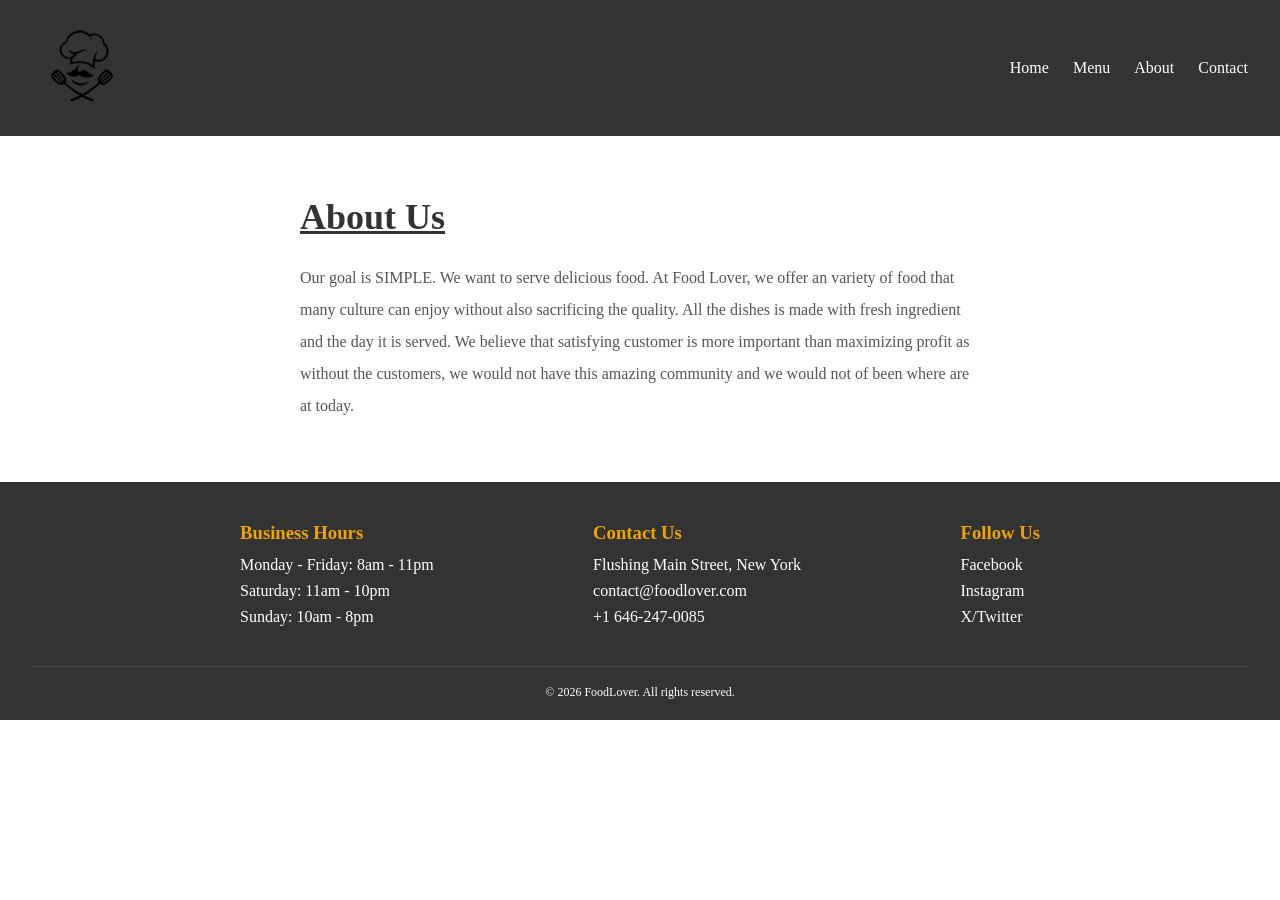
<file: about.html>
<!DOCTYPE html>
<html lang="en">
  <head>
    <meta charset="UTF-8" />
    <link rel="stylesheet" href="style.css" />
    <meta name="viewport" content="width=device-width, initial-scale=1.0" />
    <title>About Us</title>
  </head>
  <body>
    <div class="navbar">
      <a class="logo">
        <img src="cheffy.png" alt="Logo" height="100px" />
      </a>
      <ul class="navbaritem">
        <li><a href="index.html">Home</a></li>
        <li><a href="menu.html">Menu</a></li>
        <li><a href="about.html">About</a></li>
        <li><a href="contact.html">Contact</a></li>
      </ul>
    </div>
    <div class="about">
      <h1>About Us</h1>
      <div>
        Our goal is SIMPLE. We want to serve delicious food. At Food Lover, we
        offer an variety of food that many culture can enjoy without also
        sacrificing the quality. All the dishes is made with fresh ingredient
        and the day it is served. We believe that satisfying customer is more
        important than maximizing profit as without the customers, we would not
        have this amazing community and we would not of been where are at today.
      </div>
    </div>
    <footer>
      <div class="footercontent">
        <div class="footersection">
          <h3>Business Hours</h3>
          <ul>
            <li>Monday - Friday: 8am - 11pm</li>
            <li>Saturday: 11am - 10pm</li>
            <li>Sunday: 10am - 8pm</li>
          </ul>
        </div>
        <div class="footersection">
          <h3>Contact Us</h3>
          <ul>
            <li>Flushing Main Street, New York</li>
            <li>contact@foodlover.com</li>
            <li>+1 646-247-0085</li>
          </ul>
        </div>
        <div class="footersection">
          <h3>Follow Us</h3>
          <ul>
            <li><a href="https://www.facebook.com">Facebook</a></li>
            <li><a href="https://www.instagram.com">Instagram</a></li>
            <li><a href="https://www.twitter.com">X/Twitter</a></li>
          </ul>
        </div>
      </div>
      <p class="copyright">© 2026 FoodLover. All rights reserved.</p>
    </footer>
  </body>
</html>
</file>
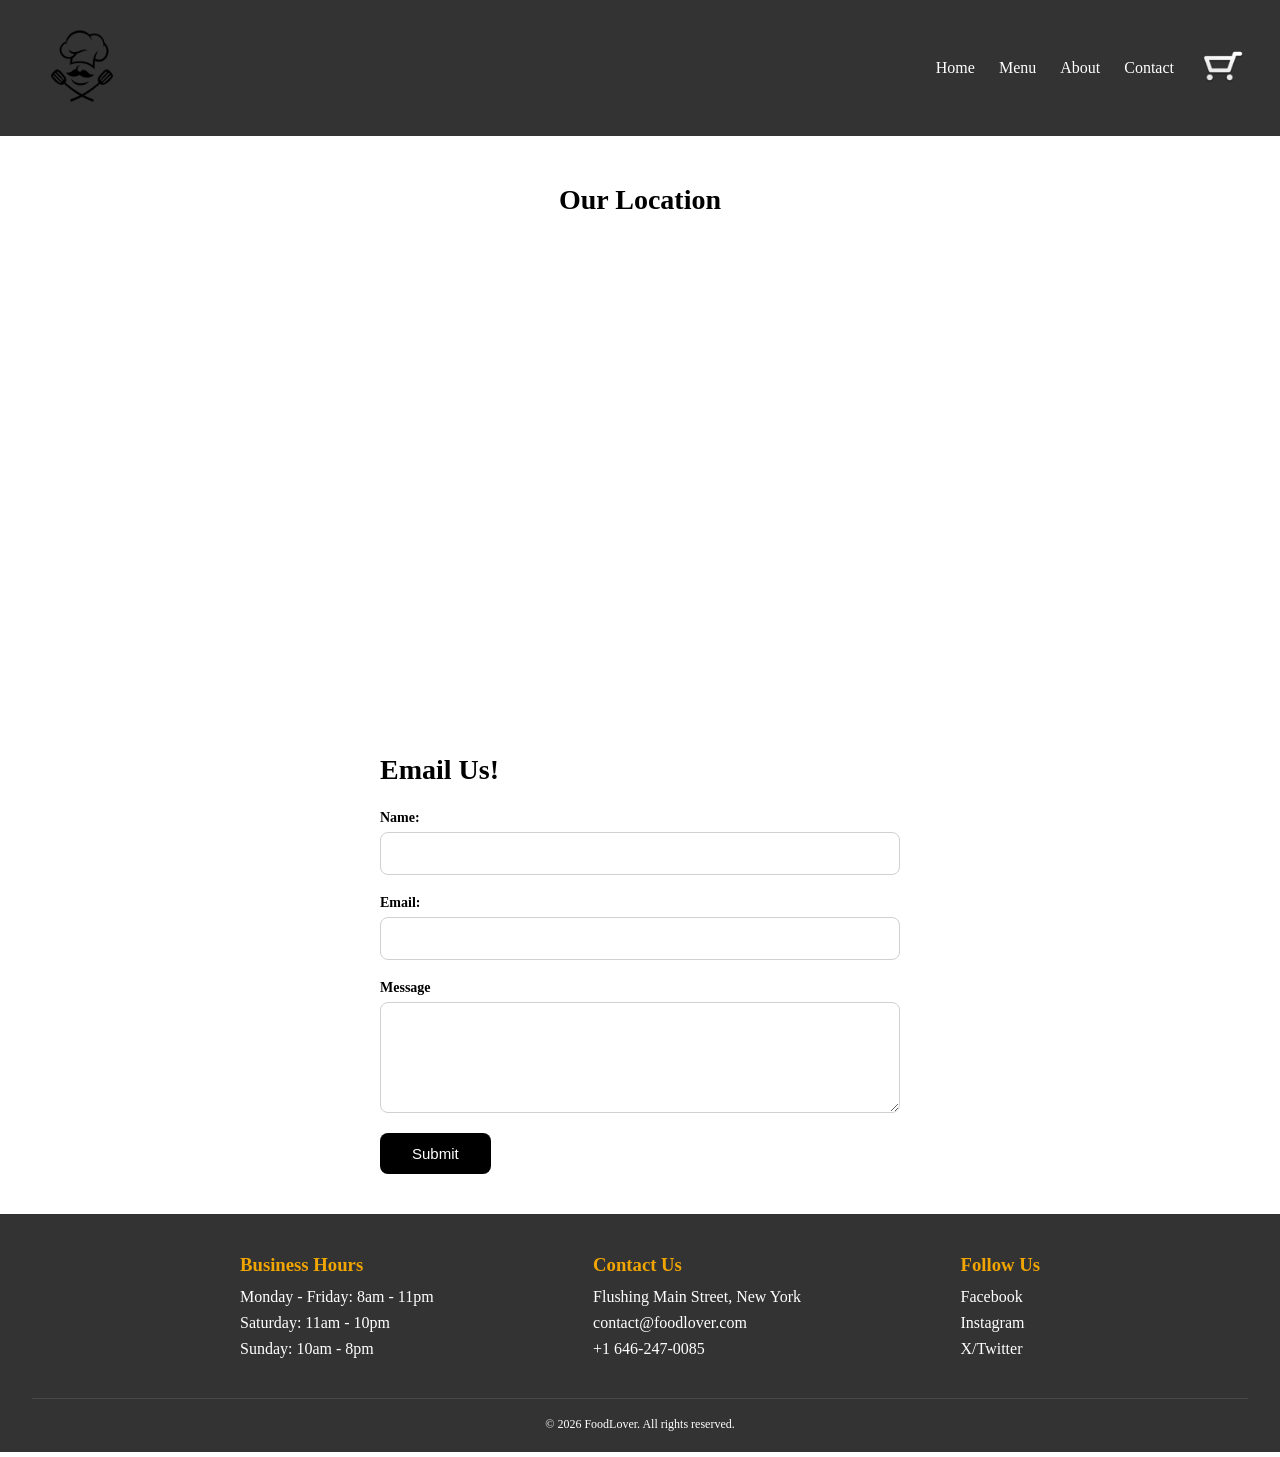
<file: contact.html>
<!DOCTYPE html>
<html lang="en">
  <head>
    <meta charset="UTF-8" />
    <link rel="stylesheet" href="style.css" />

    <meta name="viewport" content="width=device-width, initial-scale=1.0" />
    <title>Document</title>
  </head>
  <body>
    <div class="navbar">
      <a class="logo">
        <img src="cheffy.png" alt="Logo" height="100px" />
      </a>
      <ul class="navbaritem">
        <li><a href="index.html">Home</a></li>
        <li><a href="menu.html">Menu</a></li>
        <li><a href="about.html">About</a></li>
        <li><a href="contact.html">Contact</a></li>
        <li>
          <a href="shoppingcart.html"><img src="cart.png" /></a>
        </li>
      </ul>
    </div>
    <div class="location">
      <h2>Our Location</h2>
      <iframe
        class="map"
        src="https://www.google.com/maps/embed?pb=!1m18!1m12!1m3!1d3023.1840966098107!2d-73.82767648895603!3d40.73597447127072!2m3!1f0!2f0!3f0!3m2!1i1024!2i768!4f13.1!3m3!1m2!1s0x89c260618039000d%3A0x4e4216fa03a650cf!2sMain%20St%2C%20Queens%2C%20NY!5e0!3m2!1sen!2sus!4v1772293680499!5m2!1sen!2sus"
        width="600"
        height="450"
        style="border: 0"
        allowfullscreen=""
        loading="lazy"
        referrerpolicy="no-referrer-when-downgrade"
      ></iframe>
    </div>

    <div class="contactform">
      <h2>Email Us!</h2>
      <div class="form">
        <label for="name">Name:</label>
        <input type="text" id="name" />
      </div>
      <div class="form">
        <label for="email">Email: </label>
        <input type="email" id="email" />
      </div>
      <div class="form">
        <label for="message">Message</label>
        <textarea id="message" rows="5"></textarea>
      </div>
      <button type="submit">Submit</button>
    </div>
    <footer>
      <div class="footercontent">
        <div class="footersection">
          <h3>Business Hours</h3>
          <ul>
            <li>Monday - Friday: 8am - 11pm</li>
            <li>Saturday: 11am - 10pm</li>
            <li>Sunday: 10am - 8pm</li>
          </ul>
        </div>
        <div class="footersection">
          <h3>Contact Us</h3>
          <ul>
            <li>Flushing Main Street, New York</li>
            <li>contact@foodlover.com</li>
            <li>+1 646-247-0085</li>
          </ul>
        </div>
        <div class="footersection">
          <h3>Follow Us</h3>
          <ul>
            <li><a href="https://www.facebook.com">Facebook</a></li>
            <li><a href="https://www.instagram.com">Instagram</a></li>
            <li><a href="https://www.twitter.com">X/Twitter</a></li>
          </ul>
        </div>
      </div>
      <p class="copyright">© 2026 FoodLover. All rights reserved.</p>
    </footer>
  </body>
</html>
</file>
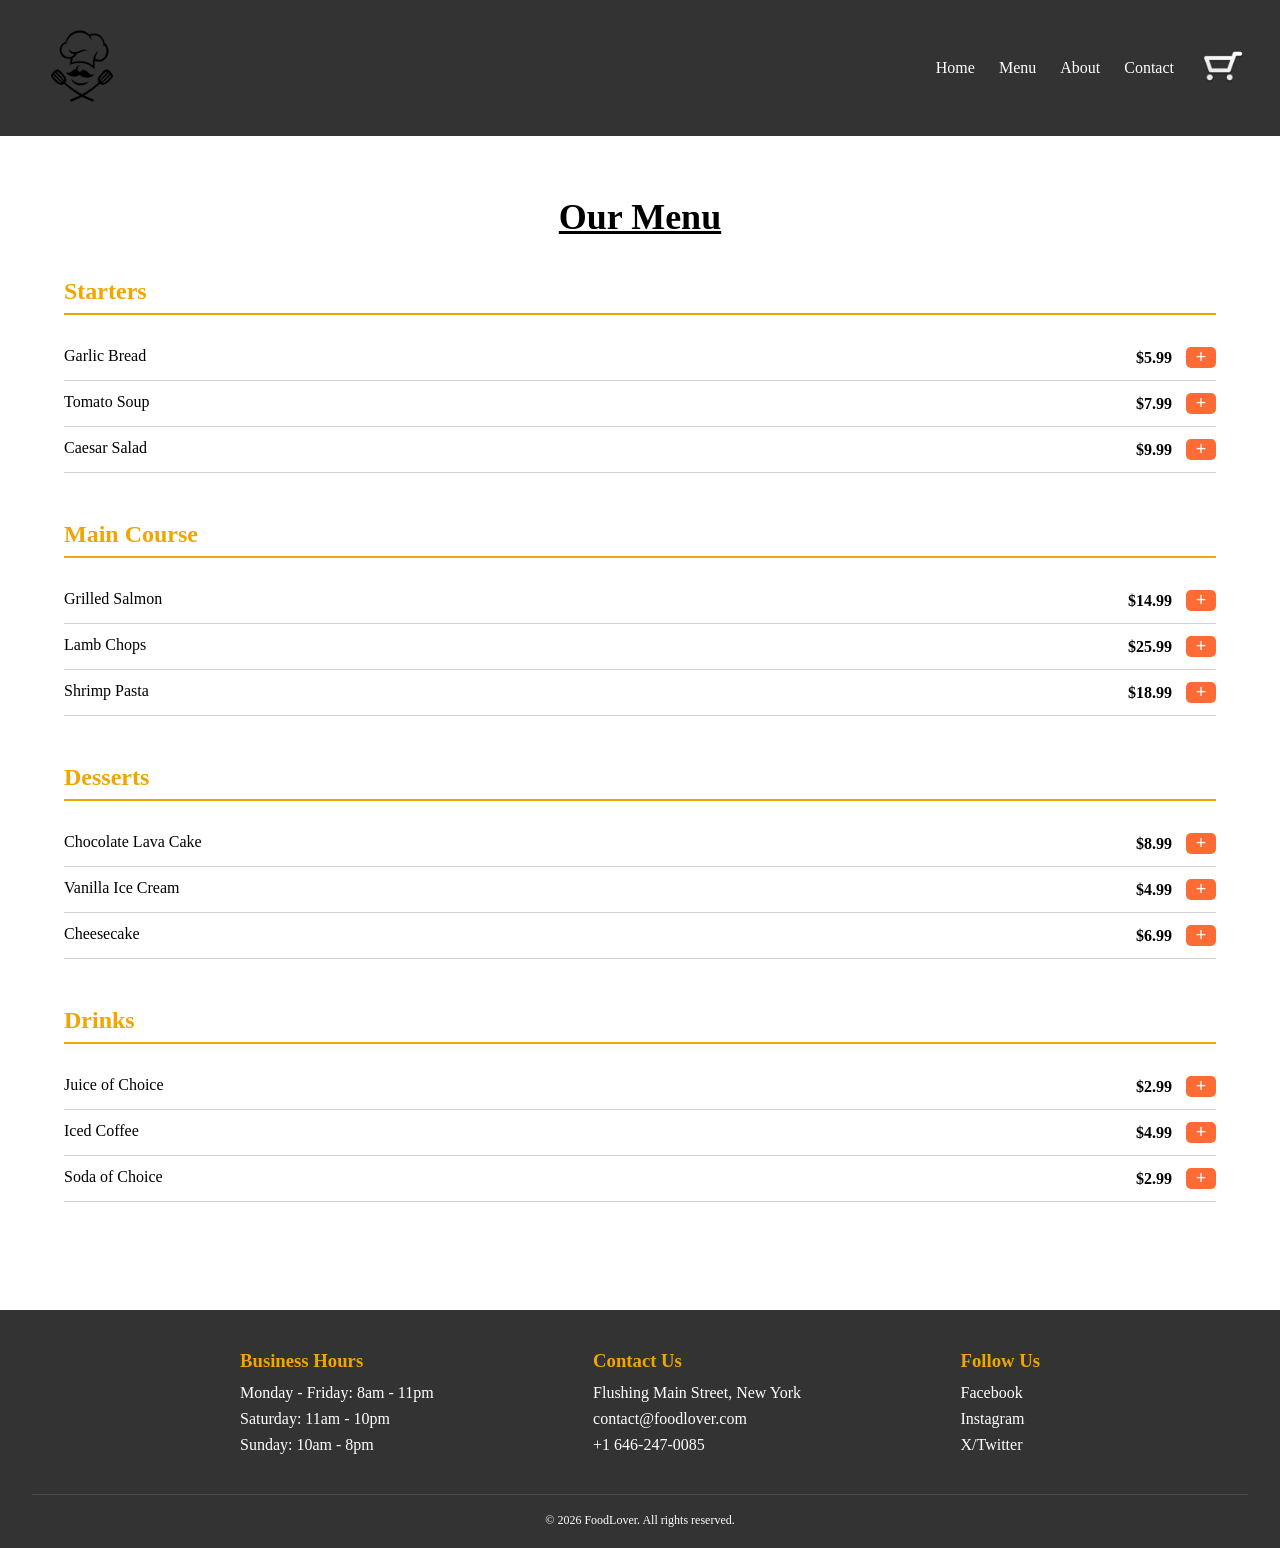
<file: menu.html>
<!DOCTYPE html>
<html lang="en">
  <head>
    <meta charset="UTF-8" />
    <link rel="stylesheet" href="style.css" />
    <meta name="viewport" content="width=device-width, initial-scale=1.0" />
    <title>Document</title>
  </head>
  <body>
    <div class="navbar">
      <a class="logo">
        <img src="cheffy.png" alt="Logo" height="100px" />
      </a>
      <ul class="navbaritem">
        <li><a href="index.html">Home</a></li>
        <li><a href="menu.html">Menu</a></li>
        <li><a href="about.html">About</a></li>
        <li><a href="contact.html">Contact</a></li>
        <li>
          <a href="shoppingcart.html"><img src="cart.png" /></a>
        </li>
      </ul>
    </div>
    <div class="menu">
      <h1>Our Menu</h1>
      <div class="menucategory">
        <h2>Starters</h2>
        <div class="menuitem">
          <p>Garlic Bread</p>
          <div>
            <span>$5.99</span>
            <button class="additem" onclick="addToCart('Garlic Bread', 5.99)">
              +
            </button>
          </div>
        </div>
        <div class="menuitem">
          <p>Tomato Soup</p>
          <div>
            <span>$7.99</span>
            <button class="additem" onclick="addToCart('Tomato Soup', 7.99)">
              +
            </button>
          </div>
        </div>
        <div class="menuitem">
          <p>Caesar Salad</p>
          <div>
            <span>$9.99</span>
            <button class="additem" onclick="addToCart('Caesar Salad', 9.99)">
              +
            </button>
          </div>
        </div>
      </div>
      <div class="menucategory">
        <h2>Main Course</h2>
        <div class="menuitem">
          <p>Grilled Salmon</p>
          <div>
            <span>$14.99</span>
            <button
              class="additem"
              onclick="addToCart('Grilled Salmon', 14.99)"
            >
              +
            </button>
          </div>
        </div>
        <div class="menuitem">
          <p>Lamb Chops</p>
          <div>
            <span>$25.99</span>
            <button class="additem" onclick="addToCart('Lamb Chops', 25.99)">
              +
            </button>
          </div>
        </div>
        <div class="menuitem">
          <p>Shrimp Pasta</p>
          <div>
            <span>$18.99</span>
            <button class="additem" onclick="addToCart('Shrimp Pasta', 18.99)">
              +
            </button>
          </div>
        </div>
      </div>
      <div class="menucategory">
        <h2>Desserts</h2>
        <div class="menuitem">
          <p>Chocolate Lava Cake</p>
          <div>
            <span>$8.99</span>
            <button
              class="additem"
              onclick="addToCart('Chocolate Lava Cake', 8.99)"
            >
              +
            </button>
          </div>
        </div>
        <div class="menuitem">
          <p>Vanilla Ice Cream</p>
          <div>
            <span>$4.99</span>
            <button
              class="additem"
              onclick="addToCart('Vanilla Ice Cream', 4.99)"
            >
              +
            </button>
          </div>
        </div>
        <div class="menuitem">
          <p>Cheesecake</p>
          <div>
            <span>$6.99</span>
            <button class="additem" onclick="addToCart('Cheesecake', 6.99)">
              +
            </button>
          </div>
        </div>
      </div>
      <div class="menucategory">
        <h2>Drinks</h2>
        <div class="menuitem">
          <p>Juice of Choice</p>
          <div>
            <span>$2.99</span>
            <button
              class="additem"
              onclick="addToCart('Juice of Choice', 2.99)"
            >
              +
            </button>
          </div>
        </div>
        <div class="menuitem">
          <p>Iced Coffee</p>
          <div>
            <span>$4.99</span>
            <button class="additem" onclick="addToCart('Iced Coffee', 4.99)">
              +
            </button>
          </div>
        </div>
        <div class="menuitem">
          <p>Soda of Choice</p>
          <div>
            <span>$2.99</span>
            <button class="additem" onclick="addToCart('Soda of Choice', 2.99)">
              +
            </button>
          </div>
        </div>
      </div>
    </div>
    <footer>
      <div class="footercontent">
        <div class="footersection">
          <h3>Business Hours</h3>
          <ul>
            <li>Monday - Friday: 8am - 11pm</li>
            <li>Saturday: 11am - 10pm</li>
            <li>Sunday: 10am - 8pm</li>
          </ul>
        </div>
        <div class="footersection">
          <h3>Contact Us</h3>
          <ul>
            <li>Flushing Main Street, New York</li>
            <li>contact@foodlover.com</li>
            <li>+1 646-247-0085</li>
          </ul>
        </div>
        <div class="footersection">
          <h3>Follow Us</h3>
          <ul>
            <li><a href="https://www.facebook.com">Facebook</a></li>
            <li><a href="https://www.instagram.com">Instagram</a></li>
            <li><a href="https://www.twitter.com">X/Twitter</a></li>
          </ul>
        </div>
      </div>
      <p class="copyright">© 2026 FoodLover. All rights reserved.</p>
    </footer>
    <script src="cart.js"></script>
  </body>
</html>
</file>
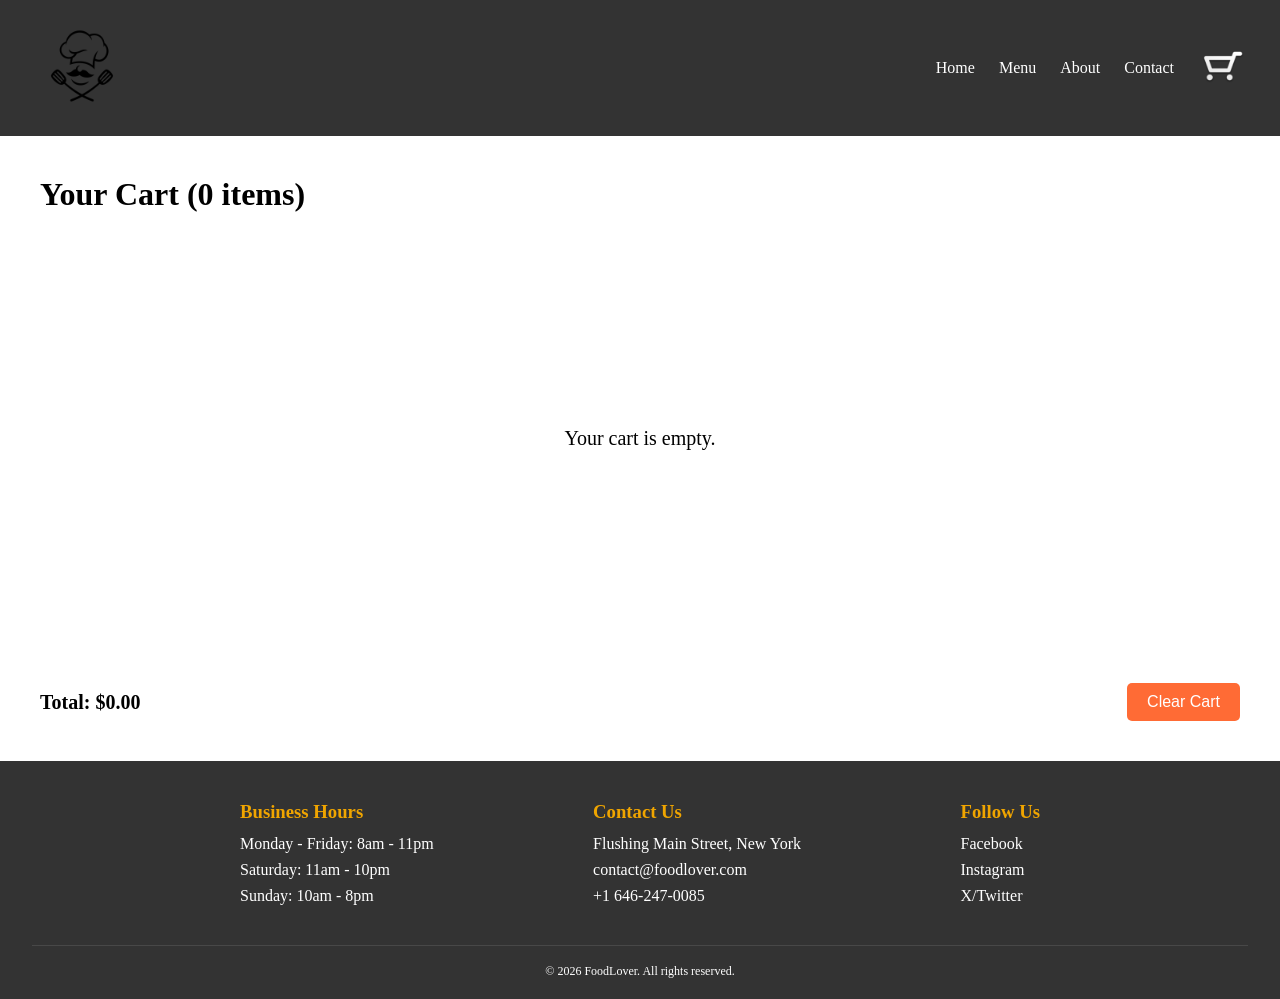
<file: shoppingcart.html>
<!DOCTYPE html>
<html lang="en">
  <head>
    <meta charset="UTF-8" />
    <link rel="stylesheet" href="style.css" />
    <meta name="viewport" content="width=device-width, initial-scale=1.0" />
    <title>Shopping Cart</title>
  </head>
  <body>
    <div class="navbar">
      <a class="logo">
        <img src="cheffy.png" alt="Logo" height="100px" />
      </a>
      <ul class="navbaritem">
        <li><a href="index.html">Home</a></li>
        <li><a href="menu.html">Menu</a></li>
        <li><a href="about.html">About</a></li>
        <li><a href="contact.html">Contact</a></li>
        <li>
          <a href="shoppingcart.html"><img src="cart.png" /></a>
        </li>
      </ul>
    </div>

    <div class="cartpage">
      <h1>
        Your Cart (<span id="cartcount">0</span>
        items)
      </h1>
      <div id="cartitems"></div>
      <div class="cartfooter">
        <div id="carttotal">Total: $0.00</div>
        <button class="clearbtn" onclick="clearCart()">Clear Cart</button>
      </div>
    </div>

    <footer>
      <div class="footercontent">
        <div class="footersection">
          <h3>Business Hours</h3>
          <ul>
            <li>Monday - Friday: 8am - 11pm</li>
            <li>Saturday: 11am - 10pm</li>
            <li>Sunday: 10am - 8pm</li>
          </ul>
        </div>
        <div class="footersection">
          <h3>Contact Us</h3>
          <ul>
            <li>Flushing Main Street, New York</li>
            <li>contact@foodlover.com</li>
            <li>+1 646-247-0085</li>
          </ul>
        </div>
        <div class="footersection">
          <h3>Follow Us</h3>
          <ul>
            <li><a href="https://www.facebook.com">Facebook</a></li>
            <li><a href="https://www.instagram.com">Instagram</a></li>
            <li><a href="https://www.twitter.com">X/Twitter</a></li>
          </ul>
        </div>
      </div>
      <p class="copyright">© 2026 FoodLover. All rights reserved.</p>
    </footer>
    <script src="cart.js"></script>
  </body>
</html>
</file>
<file: style.css>
* {
  margin: 0;
  padding: 0;
  box-sizing: border-box;
}

/*
Navbar Section
*/

.navbar {
  display: flex;
  flex-direction: row;
  align-items: center;
  justify-content: space-between;
  padding: 16px 32px;
  background-color: #333;
  width: 100%;
}

.navbaritem {
  list-style: none;
  display: flex;
  flex-direction: row;
  gap: 24px;
  align-items: center;
}

.navbaritem a {
  color: white;
  text-decoration: none;
}
.navbaritem img {
  width: 50px;
}

/*About Section
*/

.about {
  max-width: 800px;
  margin: 0 auto;
  padding: 60px;
}

.about h1 {
  font-size: 36px;
  margin-bottom: 24px;
  color: #333;
  text-decoration: underline;
}

.about div {
  font-size: 16px;
  line-height: 2;
  color: #555;
}
/*Footer Section */

footer {
  background-color: #333;
  color: white;
  padding: 40px 32px 20px;
  width: 100%;
}

.footercontent {
  display: flex;
  justify-content: space-between;
  gap: 40px;
  max-width: 800px;
  margin: 0 auto;
}

.footersection h3 {
  margin-bottom: 12px;
  color: #f0a500;
}

.footersection ul {
  list-style: none;
}

.footersection ul li {
  color: white;
  margin-bottom: 8px;
}

.footersection a {
  color: white;
  text-decoration: none;
}

.copyright {
  text-align: center;
  margin-top: 32px;
  font-size: 12px;
  color: white;
  border-top: 1px solid rgba(255, 255, 255, 0.1);
  padding-top: 18px;
}

/*Hero Section*/

.hero {
  background-image: url("food.jpg");
  background-size: cover;
  background-position: center;
  display: flex;
  min-height: 80vh;
  align-items: flex-start;
  justify-content: center;
  text-align: center;
}

.herocontent {
  color: black;
  margin-top: clamp(70px, 10vh, 150px);
}

.herocontent h1 {
  font-size: clamp(50px, 5vh, 90px);
  font-weight: bold;
  margin-bottom: 16px;
}

.herocontent p {
  font-size: clamp(20px, 2.5vh, 28px);
  color: black;
}

@media (max-width: 768px) {
  .navbar {
    flex-direction: column;
    align-items: center;
    gap: 12px;
  }

  .navbaritem {
    flex-direction: column;
    gap: 12px;
  }

  .footercontent {
    flex-direction: column;
    align-items: center;
  }
}

/* MENU PAGE */
.menu {
  width: 90%;
  margin: 0 auto;
  padding: 60px 0;
}

.additem {
  margin-left: 10px;
  background-color: #ff6b35;
  color: white;
  border: none;
  border-radius: 5px;
  width: 30px;
  font-size: 18px;
  cursor: pointer;
}
.menu h1 {
  font-size: 36px;
  margin-bottom: 40px;
  color: black;
  text-decoration: underline;
  text-align: center;
}

.menucategory {
  margin-bottom: 48px;
}

.menucategory h2 {
  font-size: 24px;
  color: #f0a500;
  margin-bottom: 20px;
  border-bottom: 2px solid #f0a500;
  padding-bottom: 8px;
}

.menuitem {
  display: flex;
  justify-content: space-between;
  padding: 12px 0;
  border-bottom: 1px solid #d2d0d0;
  font-size: 16px;
  color: black;
}

.menuitem span {
  color: black;
  font-weight: bold;
}

/* FOod */
.gallery {
  width: 90%;
  margin: 0 auto;
  padding: 60px 0;
  text-align: center;
}

.gallery h1 {
  font-size: 36px;
  color: #333;
}

.slider {
  display: flex;
  overflow-x: scroll;
  gap: 16px;
  scroll-snap-type: x mandatory;
  border-radius: 12px;
  width: 70%;
  margin: 0 auto;
}

.slider img {
  min-width: 100%;
  height: 100%;
  object-fit: cover;
  scroll-snap-align: start;
  border-radius: 12px;
}

/*contact form*/

.contactform {
  max-width: 600px;
  margin: 0 auto;
  padding: 40px 40px;
}

.contactform h2 {
  font-size: 28px;
  margin-bottom: 24px;
  color: black;
}

.form {
  display: flex;
  flex-direction: column;
  margin-bottom: 20px;
}

.form label {
  font-size: 14px;
  font-weight: bold;
  margin-bottom: 6px;
  color: black;
}

.form input,
.form textarea {
  padding: 12px;
  border: 1px solid #d0d0d0;
  border-radius: 8px;
  font-size: 15px;
  outline: none;
  width: 100%;
}

.form input:focus,
.form textarea:focus {
  border-color: #f0a500;
}

button[type="submit"] {
  background-color: black;
  color: white;
  padding: 12px 32px;
  border: none;
  border-radius: 8px;
  font-size: 15px;
  cursor: pointer;
}

button[type="submit"]:hover {
  background-color: #f0a500;
}

/*map*/
.location .map {
  display: flex;
  justify-content: center;
  margin-left: auto;
  margin-right: auto;
  border-radius: 12px;
  width: 90%;
}

.location h2 {
  font-size: 14px;
  font-weight: bold;
  color: black;
  text-align: center;
  margin-top: 48px;
  margin-bottom: 48px;
  font-size: 28px;
}

/*shopping*/
.cartpage {
  padding: 40px;
}

.cartitem {
  display: flex;
  justify-content: space-between;
  align-items: center;
  padding: 15px 0;
  border-bottom: 1px solid #d2d0d0;
}

.cartfooter {
  display: flex;
  justify-content: space-between;
  align-items: center;
  margin-top: 20px;
}

#carttotal {
  font-size: 20px;
  font-weight: bold;
}

.clearbtn {
  background-color: #ff6b35;
  color: white;
  border: none;
  border-radius: 5px;
  padding: 10px 20px;
  cursor: pointer;
  font-size: 16px;
}

.clearbtn:hover {
  background-color: #e55a2b;
}

.quantitycontrols {
  display: flex;
  align-items: center;
  gap: 10px;
}

.quantitycontrols button {
  width: 25px;
  height: 25px;
  border: none;
  border-radius: 5px;
  background-color: #ff6b35;
  color: white;
  cursor: pointer;
  font-size: 16px;
}

.quantitycontrols button:hover {
  background-color: #e55a2b;
}

.removebtn {
  background-color: transparent;
  color: #ff6b35;
  font-size: 18px;
  font-weight: bold;
}

.removebtn:hover {
  color: #e55a2b;
  background-color: transparent;
}

.emptycart {
  display: flex;
  justify-content: center;
  align-items: center;
  height: 50vh;
  font-size: 20px;
  color: black;
}
</file>
